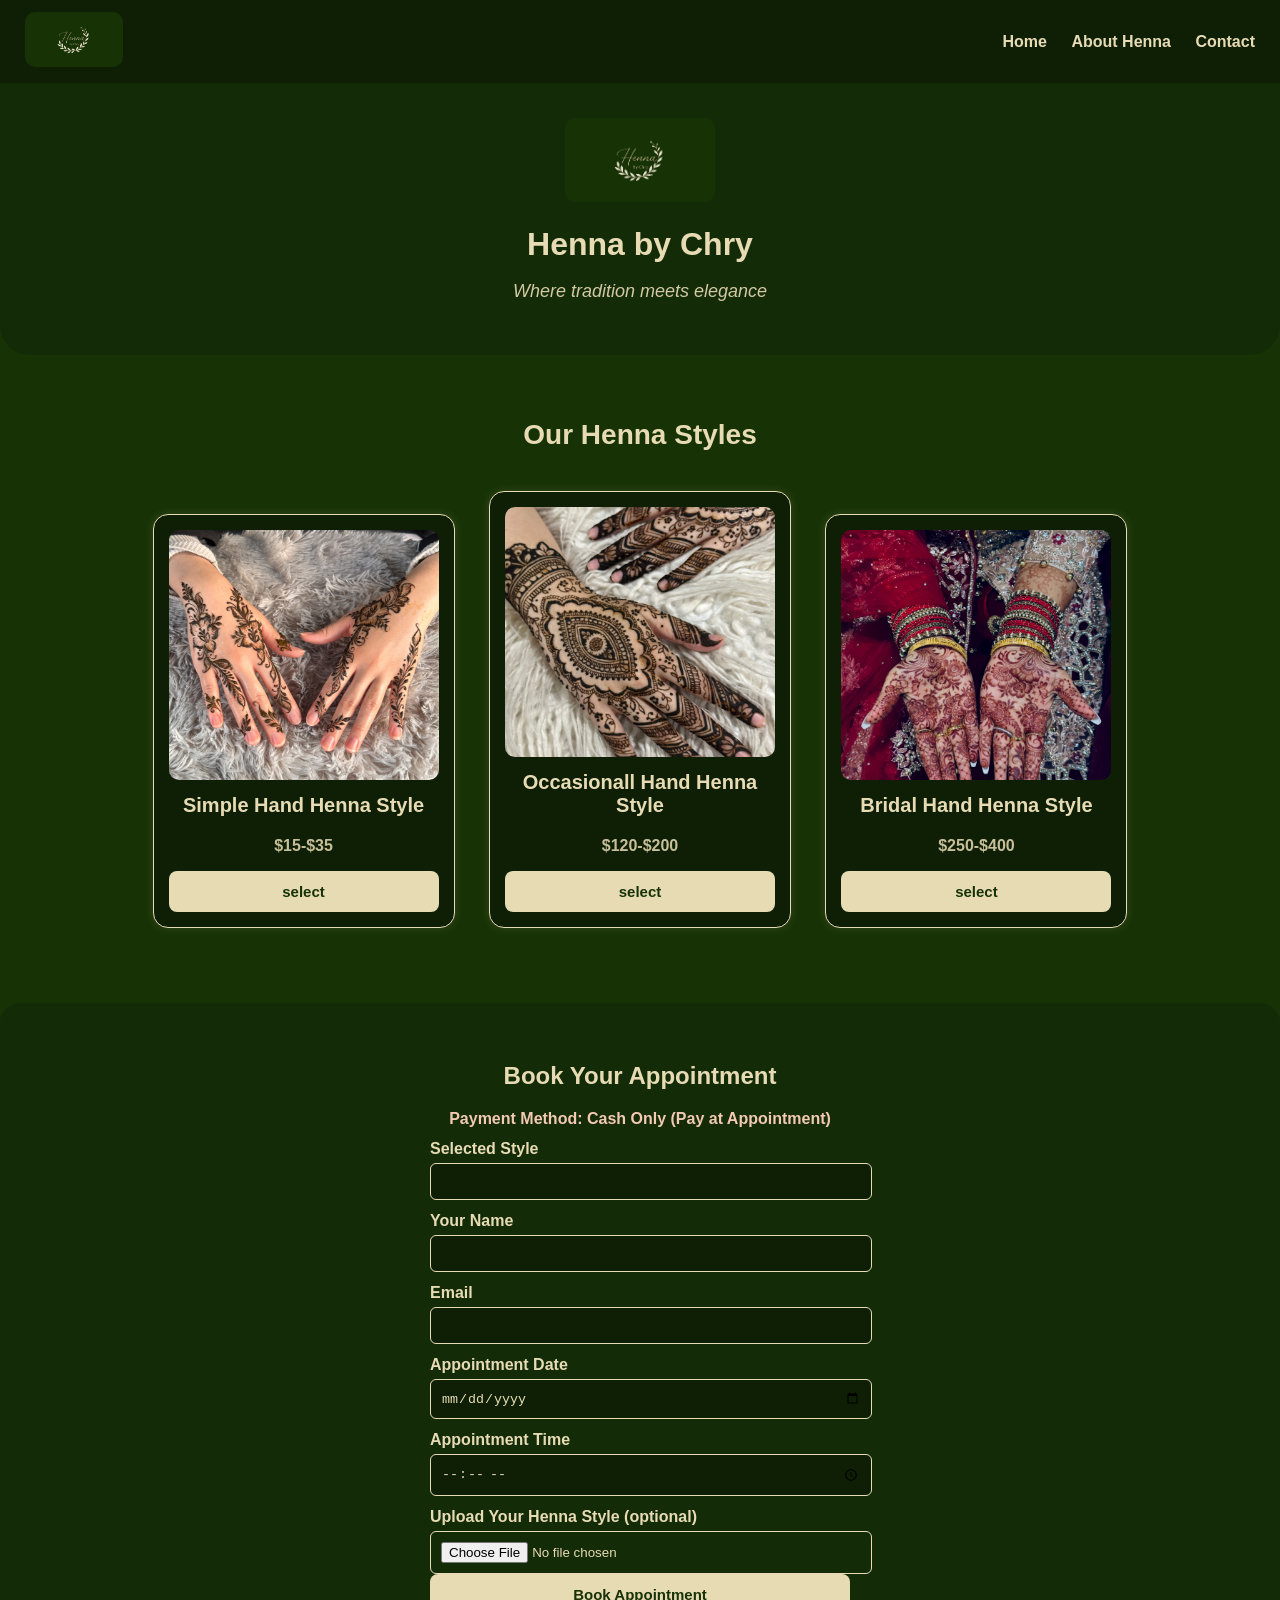
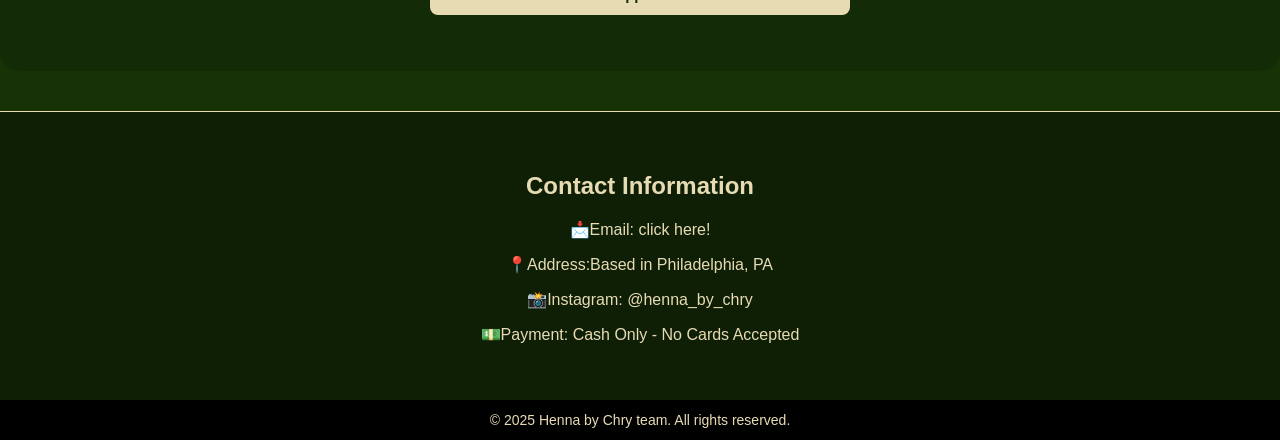
<file: index.html>
<!DOCTYPE html>
<html lang="en">
<head>
    <meta charset="UTF-8">
    <meta name="viewport" content="width=device-width, initial-scale=1.0">
    <title>Henna Art</title>
    <link rel="stylesheet" href="style.css">
    <link rel="icon" type="image/jpeg" href="logo.jpeg">
</head>
<body>
    
<nav class="navbar">
    <div class="logo">
        <img src="logo.jpeg" alt="Henna Logo">
    </div>

    <div class="menu">
        <a href="index.html">Home</a>
        <a href="about.html">About Henna</a>
        <a href="#Contact">Contact</a>    
    </div>
</nav>

<header>
    <img src="logo.jpeg" class="header-logo" alt="Logo">
    <h1>Henna by Chry</h1>
    <p>Where tradition meets elegance</p>
</header>

<section class="gallery">
    <h2>Our Henna Styles</h2>

    <div class="card">
        <img src="Simple Henna Style.jpg">
        <h3>Simple Hand Henna Style</h3>
        <p>$15-$35</p>
        <button onclick="selectStyle('Simple Hand Henna Style - $15-$35')">select</button>
    </div>

     <div class="card">
        <img src="Semi-Bridal Henna Style.JPG">
        <h3>Occasionall Hand Henna Style</h3>
        <p>$120-$200</p>
        <button onclick="selectStyle('Occasionall Hand Henna Style - $120-$200')">select</button>
    </div>

    <div class="card">
        <img src="Bridal Henna Style2.jpg">
        <h3>Bridal Hand Henna Style</h3>
        <p>$250-$400</p>
        <button onclick="selectStyle('Bridal Hand Henna Style - $250-$400')">select</button>
    </div>

</section>

<section class="booking">
    <h2>Book Your Appointment</h2>

    <p class="cash-note">Payment Method: Cash Only (Pay at Appointment)</p>

    <form id="bookingform">
        <label>Selected Style</label>
        <input type="text" id="style" required readonly>

        <label>Your Name</label>
        <input type="text" required>

        <label>Email</label>
        <input type="email" required>

        <label>Appointment Date</label>
        <input type="date" required>

        <label>Appointment Time</label>
        <input type="time" required>

        <label>Upload Your Henna Style (optional)</label>
        <input type="file" id="hennaUpload" accept="image/*" required>

        <button type="submit">Book Appointment</button>
    </form>

    <p id="confirmMessage"></p>
</section>

<section id="Contact" class="contact">
    <h2>Contact Information</h2>
    <p>📩Email: <a href="mailto:hennachry@gmail.com">click here!</a></p>
    <p>📍Address:Based in Philadelphia, PA</p>
    <p>📸Instagram: <a href="https://www.instagram.com/henna_by_chry/" target="_blank">@henna_by_chry</a></p>
    <p>💵Payment: Cash Only - No Cards Accepted</p>
</section>

<script src="script.js"></script>

<footer class="copyright">
    ©️ 2025 Henna by Chry team. All rights reserved.
</footer>

</body>
</html>
</file>
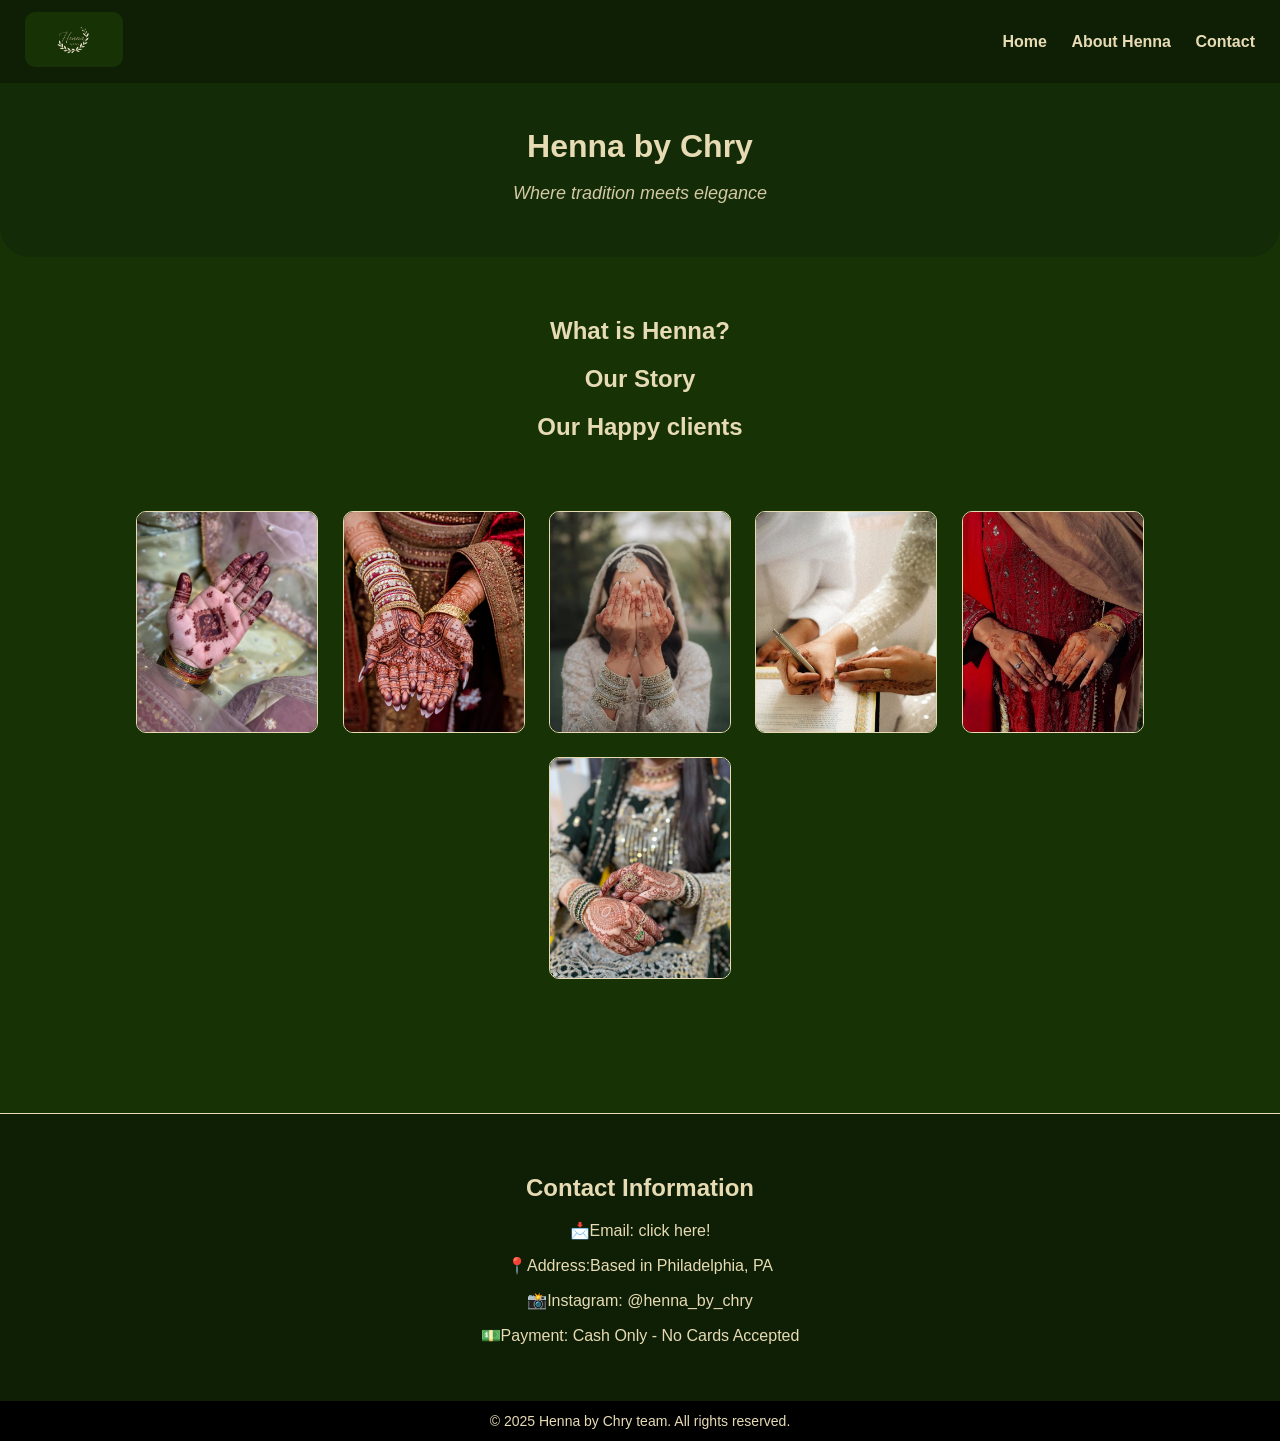
<file: about.html>
<!DOCTYPE html>
<html lang="en">
<head>
    <meta charset="UTF-8">
    <meta name="viewport" content="width=device-width, initial-scale=1.0">
    <title>About Henna</title>
    <link rel="stylesheet" href="style.css">
    <link rel="icon" type="image/jpeg" href="logo.jpeg">
    <script>
        function showHennaText(){
            document.getElementById("abouthenna").style.display = "block"
        }
    </script>
    <script>
        function showHennaStory(){
            document.getElementById("hennastory").style.display = "block"
            
        }

    </script>
</head>
<body>

<nav class="navbar">
    <div class="logo">
        <img src="logo.jpeg" alt="Henna Logo">
    </div>

    <div class="menu">
        <a href="index.html">Home</a>
        <a href="about.html">About Henna</a>
        <a href="index.html#contact">Contact</a>    
    </div>
</nav>
<header>
    <h1>Henna by Chry</h1>
    <p>Where tradition meets elegance</p>
</header>
<section class="about">
    <h2 onclick="showHennaText()">What is Henna?</h2>
    <p id="abouthenna" class="abouthenna">
        Henna is a natural dye made from lawsonia plant. For thousands of years it has been a huge part of celebration in North Africa , the Middle East and Southeast Asia. It is used for celebrations, such as weddings and cultural tradtions.The reddish-brown stain afte use leaves behind beautiful designed stained on body parts. Henna is an emotion for many and holds a special part in every occasion.    
    </p>
    <h2 onclick="showHennaStory()">Our Story</h2>
    <p id="hennastory" class="hennastory">Henna by Chry started with a passion for creating beauty through finely-drawn details. Every henna design I create begins with a central theme, a signature design that reflects you, your personality & life experiences, whether it is a bold bridal art design or a delicate henna design. My work combines tradition with elegance so that every client feels beautiful, confident, and connected to the special day they are celebrating.</p>
    <h2>Our Happy clients</h2>
    <div class ="gallery">
        <img src="client1.jpg" alt="Client Henna 1">
        <img src="client2.jpg" alt="Client Henna 2">
        <img src="client3.jpg" alt="Client Henna 3">
        <img src="client4.jpg" alt="Client Henna 4">
        <img src="client5.jpg" alt="Client Henna 5">
        <img src="client6.jpg" alt="Client Henna 6">
    </div>
</section>

<section id="Contact" class="contact">
    <h2>Contact Information</h2>
    <p>📩Email: <a href="mailto:hennachry@gmail.com">click here!</a></p>
    <p>📍Address:Based in Philadelphia, PA</p>
    <p>📸Instagram: <a href="https://www.instagram.com/henna_by_chry/" target="_blank">@henna_by_chry</a></p>
    <p>💵Payment: Cash Only - No Cards Accepted</p>
</section>
    
<footer class="copyright">
    ©️ 2025 Henna by Chry team. All rights reserved.
</footer>

</body>
</html>
</file>
<file: style.css>
body {
    margin: 0;
    padding: 0;
    font-family: "Poppins", Arial, sans-serif;
    background: #173205; 
    color: #e7dbb4; 
    text-align: center;
}

img {
    border-radius: 10px;
    object-fit: cover;
}

.about .gallery img {
    width: 180px;
    height: 220px;
    margin: 10px;
    border: 1px solid #e7dbb4;
}



a {
    color: #e7dbb4;
    text-decoration: none;
}


.navbar {
    background: #0f1f06; 
    padding: 12px 25px;
    display: flex;
    justify-content: space-between;
    align-items: center;
    position: sticky;
    top: 0;
    z-index: 1000;
}

.logo img {
    height: 55px;
}

.menu a {
    margin-left: 20px;
    font-size: 16px;
    font-weight: bold;
    transition: 0.3s;
}

.menu a:hover {
    color: #ffffff;
}

header {
    background: #142b08; 
    padding: 35px 20px;
    border-bottom-left-radius: 30px;
    border-bottom-right-radius: 30px;
}

.header-logo {
    width: 150px;
    margin-bottom: 10px;
}

header h1 {
    color: #e7dbb4;
    font-size: 32px;
    margin: 10px 0 5px;
}

header p {
    color: #e7dbb4;
    font-size: 18px;
    font-style: italic;
    opacity: 0.9;
}


.gallery {
    padding: 40px 20px;
}

.gallery h2 {
    font-size: 28px;
    color: #e7dbb4;
    margin-bottom: 25px;
}

.card {
    background: #0f1f06;
    width: 270px;
    padding: 15px;
    margin: 15px;
    display: inline-block;
    border-radius: 15px;
    border: 1px solid #e7dbb4;
    box-shadow: 0 0 10px rgba(231,219,180,0.15);
    transition: 0.3s;
}

.card:hover {
    transform: translateY(-6px);
}

.card img {
    width: 100%;
    height: 250px;
}

.card h3 {
    margin-top: 10px;
    font-size: 20px;
    color: #e7dbb4;
}

.card p {
    font-weight: bold;
    color: #e7dbb4;
    opacity: 0.85;
}

button {
    background: #e7dbb4;
    color: #173205;
    border: none;
    padding: 12px;
    width: 100%;
    border-radius: 8px;
    font-size: 15px;
    font-weight: bold;
    cursor: pointer;
    transition: 0.3s;
}

button:hover {
    background: #fff5d0;
}

.booking {
    background: #142b08;
    padding: 40px 20px;
    margin-top: 20px;
    border-radius: 20px;
}

.booking h2 {
    color: #e7dbb4;
}

.cash-note {
    color: #f2c9b1;
    margin-bottom: 10px;
    font-weight: bold;
}

form {
    max-width: 420px;
    margin: auto;
    text-align: left;
}

label {
    display: block;
    margin-top: 12px;
    font-weight: bold;
}

input {
    width: 100%;
    padding: 10px;
    margin-top: 5px;
    background: #0f1f06;
    border: 1px solid #e7dbb4;
    color: #e7dbb4;
    border-radius: 6px;
}

input[type="file"] {
    background: #142b08;
}

#preview {
    margin-top: 15px;
    max-width: 200px;
    border: 1px solid #e7dbb4;
    border-radius: 10px;
    display: none;
}

.about {
    padding: 40px 20px;
}

.about h2 {
    color: #e7dbb4;
    cursor: pointer;
    transition: 0.3s;
}

.about h2:hover {
    color: #ffffff;
}

.abouthenna,
.hennastory {
    background: #0f1f06;
    padding: 18px;
    border-radius: 12px;
    border: 1px solid #e7dbb4;
    box-shadow: 0 0 10px rgba(231,219,180,0.1);
    margin-top: 15px;
    display: none;
}

.contact {
    background: #0f1f06;
    color: #e7dbb4;
    padding: 40px 20px;
    margin-top: 40px;
    border-top: 1px solid #e7dbb4;
}

.copyright {
    background: #000;
    color: #e7dbb4;
    padding: 12px;
    font-size: 14px;
}
</file>
